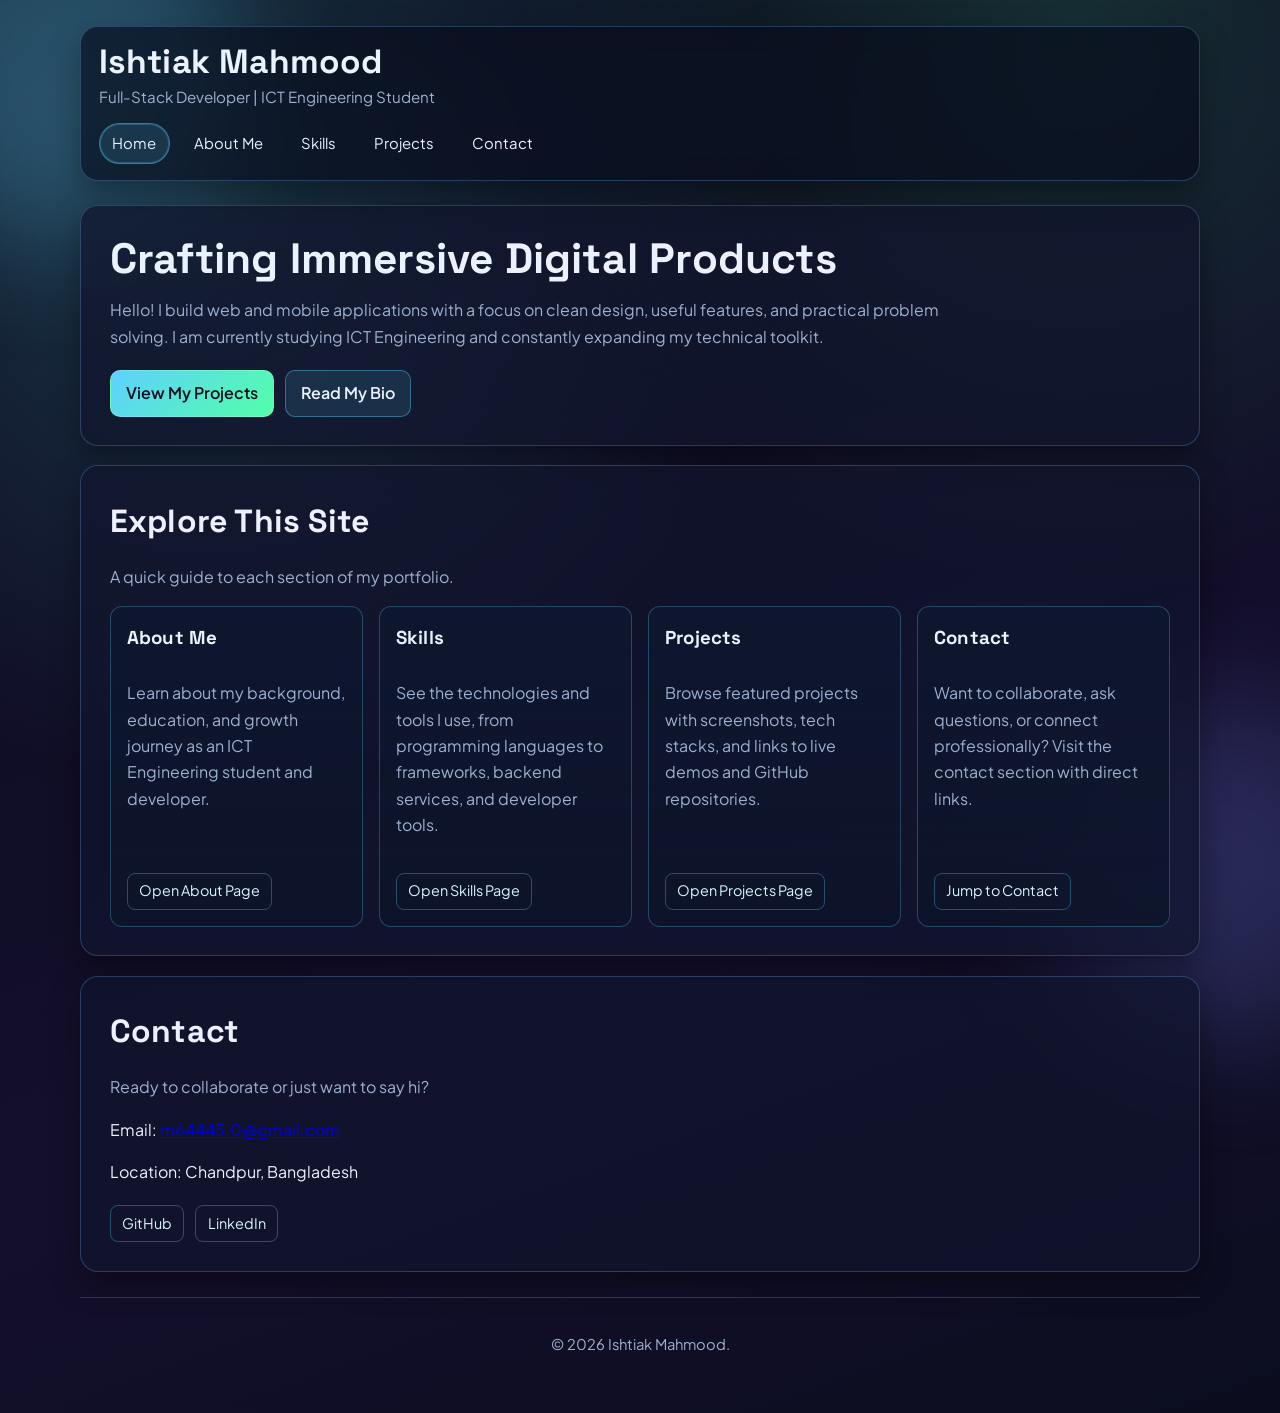
<file: index.html>
<!DOCTYPE html>
<html lang="en">
<head>
  <meta charset="UTF-8" />
  <meta name="viewport" content="width=device-width, initial-scale=1.0" />
  <title>Ishtiak Mahmood | Portfolio</title>
  <link rel="stylesheet" href="styles.css" />
</head>
<body>

  <div class="container">
    <header class="site-header">
      <div class="brand">
        <h1>Ishtiak Mahmood</h1>
        <p>Full-Stack Developer | ICT Engineering Student</p>
      </div>
      <nav class="site-nav">
        <a href="index.html" class="active">Home</a>
        <a href="about.html">About Me</a>
        <a href="skills.html">Skills</a>
        <a href="projects.html">Projects</a>
        <a href="#contact">Contact</a>
      </nav>
    </header>

    <main>
      <section id="home" class="panel">
        <h2 class="hero-title">Crafting Immersive Digital Products</h2>
        <p class="hero-text">
          Hello! I build web and mobile applications with a focus on clean design, useful features, and practical problem solving. I am currently studying ICT Engineering and constantly expanding my technical toolkit.
        </p>
        <div class="cta-row">
          <a href="projects.html" class="btn">View My Projects</a>
          <a href="about.html" class="btn outline">Read My Bio</a>
        </div>
      </section>

      <section id="site-brief" class="panel">
        <h2>Explore This Site</h2>
        <p class="lead">A quick guide to each section of my portfolio.</p>
        <div class="grid">
          <article class="card">
            <h3>About Me</h3>
            <p>Learn about my background, education, and growth journey as an ICT Engineering student and developer.</p>
            <div class="links">
              <a href="about.html">Open About Page</a>
            </div>
          </article>

          <article class="card">
            <h3>Skills</h3>
            <p>See the technologies and tools I use, from programming languages to frameworks, backend services, and developer tools.</p>
            <div class="links">
              <a href="skills.html">Open Skills Page</a>
            </div>
          </article>

          <article class="card">
            <h3>Projects</h3>
            <p>Browse featured projects with screenshots, tech stacks, and links to live demos and GitHub repositories.</p>
            <div class="links">
              <a href="projects.html">Open Projects Page</a>
            </div>
          </article>

          <article class="card">
            <h3>Contact</h3>
            <p>Want to collaborate, ask questions, or connect professionally? Visit the contact section with direct links.</p>
            <div class="links">
              <a href="#contact">Jump to Contact</a>
            </div>
          </article>
        </div>
      </section>

      <section id="contact" class="panel">
        <h2>Contact</h2>
        <p class="lead">Ready to collaborate or just want to say hi?</p>
        <p>Email: <a href="mailto:m64445.0@gmail.com">m64445.0@gmail.com</a></p>
        <p>Location: Chandpur, Bangladesh</p>
        <div class="links">
          <a href="https://github.com/ishtiak47" target="_blank" rel="noopener noreferrer">GitHub</a>
          <a href="https://linkedin.com/in/ishtiak47" target="_blank" rel="noopener noreferrer">LinkedIn</a>
        </div>
      </section>
    </main>

    <footer>
      <p>&copy; 2026 Ishtiak Mahmood.</p>
    </footer>
  </div>

</body>
</html>
</file>
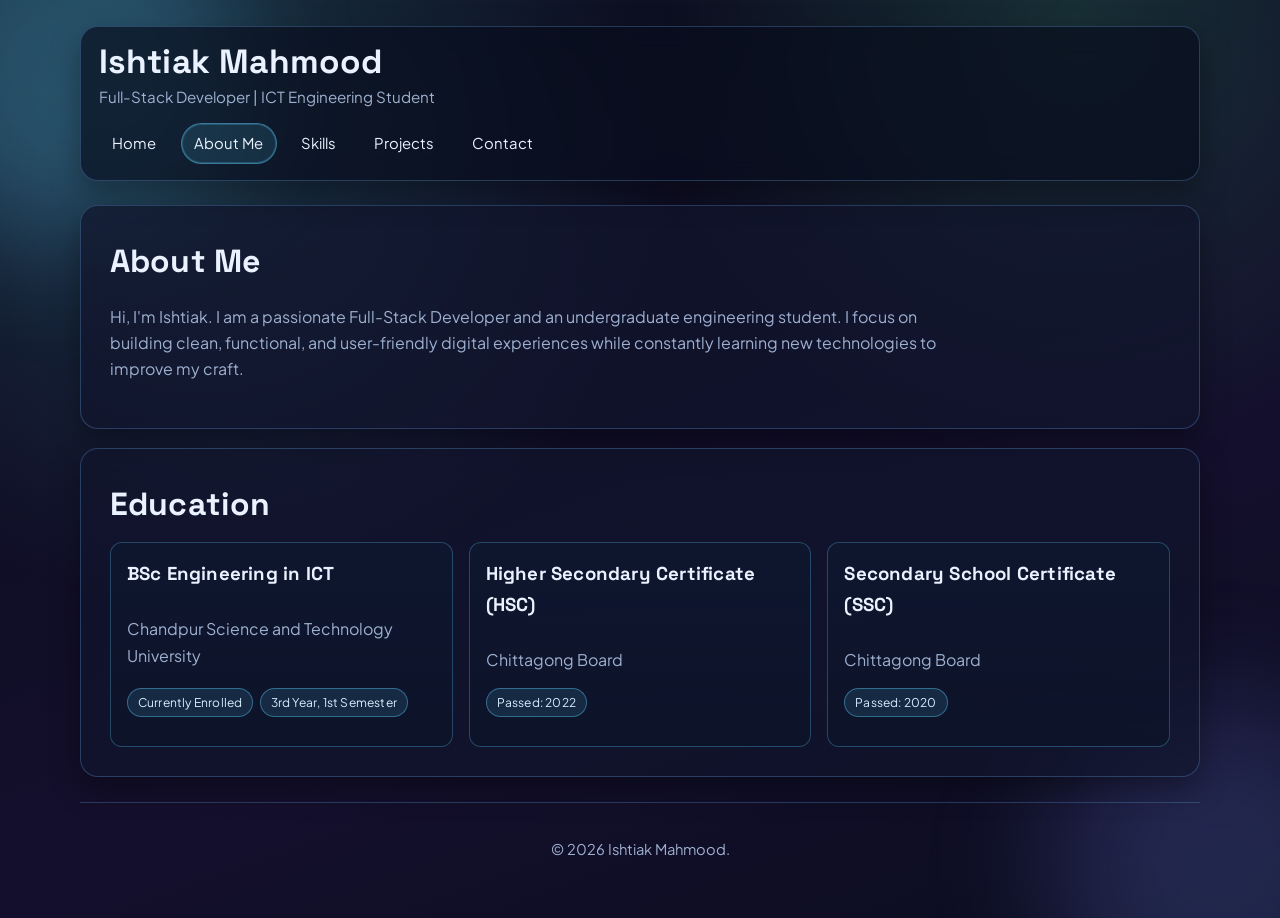
<file: about.html>
<!DOCTYPE html>
<html lang="en">
<head>
  <meta charset="UTF-8" />
  <meta name="viewport" content="width=device-width, initial-scale=1.0" />
  <title>About Me | Ishtiak Mahmood</title>
  <link rel="stylesheet" href="styles.css" />
</head>
<body>

  <div class="container">
    <header class="site-header">
      <div class="brand">
        <h1>Ishtiak Mahmood</h1>
        <p>Full-Stack Developer | ICT Engineering Student</p>
      </div>
      <nav class="site-nav">
        <a href="index.html">Home</a>
        <a href="about.html" class="active">About Me</a>
        <a href="skills.html">Skills</a>
        <a href="projects.html">Projects</a>
        <a href="index.html#contact">Contact</a>
      </nav>
    </header>

    <main>
      <section id="bio" class="panel">
        <h2>About Me</h2>
        <p class="intro-text">
          Hi, I'm Ishtiak. I am a passionate Full-Stack Developer and an undergraduate engineering student. I focus on building clean, functional, and user-friendly digital experiences while constantly learning new technologies to improve my craft.
        </p>
      </section>

      <section id="education" class="panel">
        <h2>Education</h2>
        <div class="grid">
          
          <div class="card">
            <h3>BSc Engineering in ICT</h3>
            <p>Chandpur Science and Technology University</p>
            <div class="tags">
              <span>Currently Enrolled</span> 
              <span>3rd Year, 1st Semester</span>
            </div>
          </div>

          <div class="card">
            <h3>Higher Secondary Certificate (HSC)</h3>
            <p>Chittagong Board</p>
            <div class="tags">
              <span>Passed: 2022</span>
            </div>
          </div>

          <div class="card">
            <h3>Secondary School Certificate (SSC)</h3>
            <p>Chittagong Board</p>
            <div class="tags">
              <span>Passed: 2020</span>
            </div>
          </div>

        </div>
      </section>
    </main>

    <footer>
      <p>&copy; 2026 Ishtiak Mahmood.</p>
    </footer>
  </div>

</body>
</html>
</file>
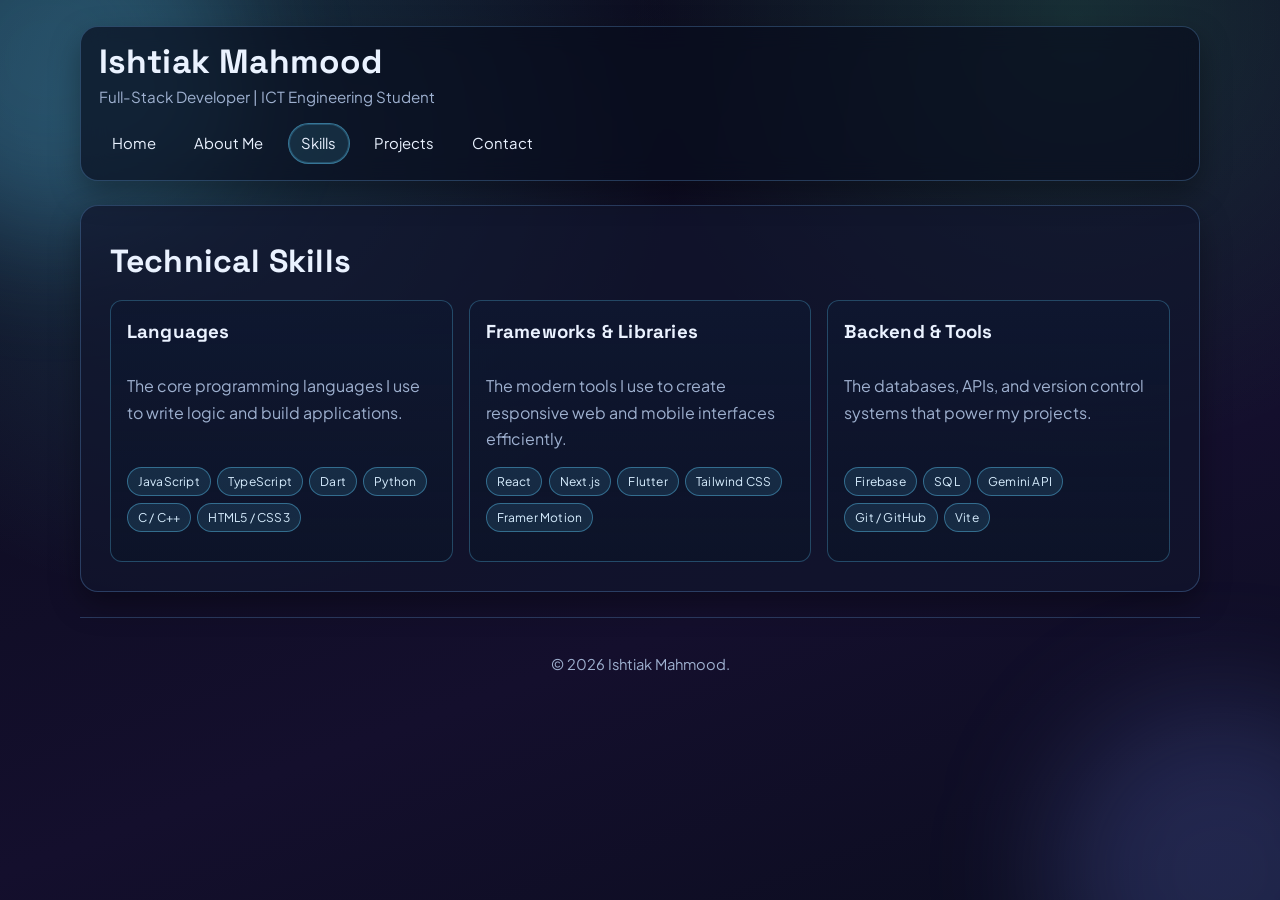
<file: skills.html>
<!DOCTYPE html>
<html lang="en">
<head>
  <meta charset="UTF-8" />
  <meta name="viewport" content="width=device-width, initial-scale=1.0" />
  <title>Skills | Ishtiak Mahmood</title>
  <link rel="stylesheet" href="styles.css" />
</head>
<body>

  <div class="container">
    <header class="site-header">
      <div class="brand">
        <h1>Ishtiak Mahmood</h1>
        <p>Full-Stack Developer | ICT Engineering Student</p>
      </div>
      <nav class="site-nav">
        <a href="index.html">Home</a>
        <a href="about.html">About Me</a>
        <a href="skills.html" class="active">Skills</a>
        <a href="projects.html">Projects</a>
        <a href="index.html#contact">Contact</a>
      </nav>
    </header>

    <main>
      <section id="skills" class="panel">
        <h2>Technical Skills</h2>
        <div class="grid">
          
          <div class="card">
            <h3>Languages</h3>
            <p>The core programming languages I use to write logic and build applications.</p>
            <div class="tags">
              <span>JavaScript</span> 
              <span>TypeScript</span> 
              <span>Dart</span> 
              <span>Python</span> 
              <span>C / C++</span>
              <span>HTML5 / CSS3</span>
            </div>
          </div>

          <div class="card">
            <h3>Frameworks & Libraries</h3>
            <p>The modern tools I use to create responsive web and mobile interfaces efficiently.</p>
            <div class="tags">
              <span>React</span> 
              <span>Next.js</span> 
              <span>Flutter</span> 
              <span>Tailwind CSS</span>
              <span>Framer Motion</span>
            </div>
          </div>

          <div class="card">
            <h3>Backend & Tools</h3>
            <p>The databases, APIs, and version control systems that power my projects.</p>
            <div class="tags">
              <span>Firebase</span> 
              <span>SQL</span> 
              <span>Gemini API</span>
              <span>Git / GitHub</span>
              <span>Vite</span>
            </div>
          </div>

        </div>
      </section>
    </main>

    <footer>
      <p>&copy; 2026 Ishtiak Mahmood.</p>
    </footer>
  </div>

</body>
</html>
</file>
<file: styles.css>
@import url('https://fonts.googleapis.com/css2?family=Space+Grotesk:wght@400;500;700&family=Plus+Jakarta+Sans:wght@400;600&display=swap');

:root {
  --bg-1: #090b1a;
  --bg-2: #140f2d;
  --panel: rgba(17, 22, 45, 0.72);
  --panel-strong: rgba(17, 22, 45, 0.95);
  --line: rgba(116, 184, 255, 0.26);
  --text: #eaf2ff;
  --muted: #9eb0cf;
  --primary: #5fd0ff;
  --secondary: #7b8cff;
  --accent: #52ffa8;
  --radius-lg: 18px;
  --radius-md: 12px;
  --shadow: 0 12px 30px rgba(0, 0, 0, 0.35);
}

* {
  box-sizing: border-box;
}

html,
body {
  margin: 0;
  min-height: 100%;
}

body {
  color: var(--text);
  font-family: 'Plus Jakarta Sans', 'Segoe UI', sans-serif;
  line-height: 1.65;
  background:
    radial-gradient(circle at 16% 14%, rgba(96, 238, 255, 0.18), transparent 36%),
    radial-gradient(circle at 84% 2%, rgba(82, 255, 168, 0.14), transparent 32%),
    linear-gradient(160deg, var(--bg-1) 0%, var(--bg-2) 64%, #0b0d1f 100%);
  overflow-x: hidden;
}

body::before,
body::after {
  content: '';
  position: fixed;
  border-radius: 999px;
  z-index: -1;
  filter: blur(60px);
  pointer-events: none;
}

body::before {
  width: 360px;
  height: 360px;
  top: -120px;
  left: -130px;
  background: rgba(95, 208, 255, 0.25);
  animation: floatBlob 10s ease-in-out infinite;
}

body::after {
  width: 340px;
  height: 340px;
  bottom: -140px;
  right: -110px;
  background: rgba(123, 140, 255, 0.2);
  animation: floatBlobAlt 13s ease-in-out infinite;
}

@keyframes floatBlob {
  0%,
  100% {
    transform: translate(0, 0);
  }
  50% {
    transform: translate(35px, 20px);
  }
}

@keyframes floatBlobAlt {
  0%,
  100% {
    transform: translate(0, 0);
  }
  50% {
    transform: translate(-26px, -18px);
  }
}

.container {
  width: min(1120px, calc(100% - 2.2rem));
  margin-inline: auto;
  padding: 1.6rem 0 2.6rem;
}

.site-header {
  position: sticky;
  top: 0.9rem;
  z-index: 40;
  backdrop-filter: blur(12px);
  background: rgba(8, 12, 28, 0.68);
  border: 1px solid var(--line);
  border-radius: var(--radius-lg);
  padding: 1rem 1.1rem;
  box-shadow: var(--shadow);
}

.brand {
  display: grid;
  gap: 0.2rem;
  margin-bottom: 0.85rem;
}

.brand h1 {
  margin: 0;
  font-family: 'Space Grotesk', 'Segoe UI', sans-serif;
  font-size: clamp(1.35rem, 3vw, 2.1rem);
  line-height: 1.15;
  letter-spacing: 0.2px;
}

.brand p {
  margin: 0;
  color: var(--muted);
  font-size: 0.95rem;
}

.site-nav {
  display: flex;
  flex-wrap: wrap;
  gap: 0.65rem;
}

.site-nav a {
  color: var(--text);
  text-decoration: none;
  border: 1px solid transparent;
  padding: 0.45rem 0.8rem;
  border-radius: 999px;
  transition: all 0.22s ease;
  font-size: 0.93rem;
}

.site-nav a:hover {
  border-color: var(--line);
  background: rgba(95, 208, 255, 0.1);
}

.site-nav a.active {
  border-color: rgba(95, 208, 255, 0.45);
  background: rgba(95, 208, 255, 0.12);
  box-shadow: inset 0 0 0 1px rgba(95, 208, 255, 0.22);
}

main {
  margin-top: 1.5rem;
}

.panel {
  background: var(--panel);
  border: 1px solid var(--line);
  border-radius: var(--radius-lg);
  box-shadow: var(--shadow);
  padding: clamp(1.1rem, 2.8vw, 1.8rem);
  margin-bottom: 1.2rem;
  animation: reveal 0.55s ease both;
}

.panel:nth-child(2) {
  animation-delay: 0.12s;
}

.panel:nth-child(3) {
  animation-delay: 0.2s;
}

@keyframes reveal {
  from {
    opacity: 0;
    transform: translateY(12px);
  }
  to {
    opacity: 1;
    transform: translateY(0);
  }
}

h2,
h3 {
  margin-top: 0;
  font-family: 'Space Grotesk', 'Segoe UI', sans-serif;
  letter-spacing: 0.2px;
}

h2 {
  margin-bottom: 0.75rem;
  font-size: clamp(1.3rem, 3vw, 2rem);
}

.hero-title {
  margin-bottom: 0.55rem;
  font-size: clamp(1.6rem, 4.2vw, 2.65rem);
  line-height: 1.1;
}

.lead,
.hero-text,
.intro-text {
  color: var(--muted);
  max-width: 72ch;
}

.cta-row,
.links {
  display: flex;
  flex-wrap: wrap;
  gap: 0.7rem;
  margin-top: 1.25rem;
}

.btn {
  display: inline-flex;
  align-items: center;
  justify-content: center;
  gap: 0.4rem;
  text-decoration: none;
  font-weight: 600;
  color: #08101f;
  background: linear-gradient(135deg, var(--primary), var(--accent));
  border: 1px solid rgba(255, 255, 255, 0.18);
  border-radius: 10px;
  padding: 0.56rem 0.94rem;
  transition: transform 0.2s ease, box-shadow 0.2s ease;
}

.btn:hover {
  transform: translateY(-2px);
  box-shadow: 0 10px 18px rgba(82, 255, 168, 0.2);
}

.btn.outline {
  color: var(--text);
  background: rgba(95, 208, 255, 0.12);
  border-color: rgba(95, 208, 255, 0.4);
}

.grid {
  display: grid;
  gap: 1rem;
  grid-template-columns: repeat(auto-fit, minmax(245px, 1fr));
}

.card {
  border: 1px solid rgba(95, 208, 255, 0.28);
  border-radius: var(--radius-md);
  padding: 1rem;
  background: linear-gradient(180deg, rgba(15, 24, 48, 0.9), rgba(12, 20, 40, 0.7));
  display: flex;
  flex-direction: column;
  transition: transform 0.25s ease, border-color 0.25s ease;
}

.card:hover {
  transform: translateY(-3px);
  border-color: rgba(95, 208, 255, 0.52);
}

.card p {
  color: var(--muted);
  margin: 0.45rem 0 0.9rem;
  flex-grow: 1;
}

.project-image {
  width: 100%;
  aspect-ratio: 16 / 9;
  object-fit: cover;
  border-radius: 10px;
  border: 1px solid rgba(95, 208, 255, 0.35);
  margin-bottom: 0.8rem;
  background: var(--panel-strong);
}

.tags {
  display: flex;
  flex-wrap: wrap;
  gap: 0.4rem;
  margin-bottom: 0.8rem;
}

.tags span {
  display: inline-flex;
  align-items: center;
  border: 1px solid rgba(95, 208, 255, 0.4);
  border-radius: 999px;
  padding: 0.24rem 0.62rem;
  font-size: 0.75rem;
  letter-spacing: 0.2px;
  color: #d8eeff;
  background: rgba(95, 208, 255, 0.12);
}

.links a {
  color: #d9f6ff;
  text-decoration: none;
  border: 1px solid rgba(95, 208, 255, 0.32);
  border-radius: 8px;
  padding: 0.34rem 0.7rem;
  font-size: 0.9rem;
  transition: all 0.2s ease;
}

.links a:hover {
  background: rgba(95, 208, 255, 0.12);
  border-color: rgba(95, 208, 255, 0.55);
}

footer {
  margin-top: 1.6rem;
  border-top: 1px solid var(--line);
  text-align: center;
  padding-top: 1.2rem;
  color: var(--muted);
  font-size: 0.92rem;
}

@media (max-width: 640px) {
  .container {
    width: min(1120px, calc(100% - 1rem));
  }

  .site-header {
    top: 0.5rem;
    border-radius: 14px;
  }

  .panel {
    border-radius: 14px;
  }
}
</file>
